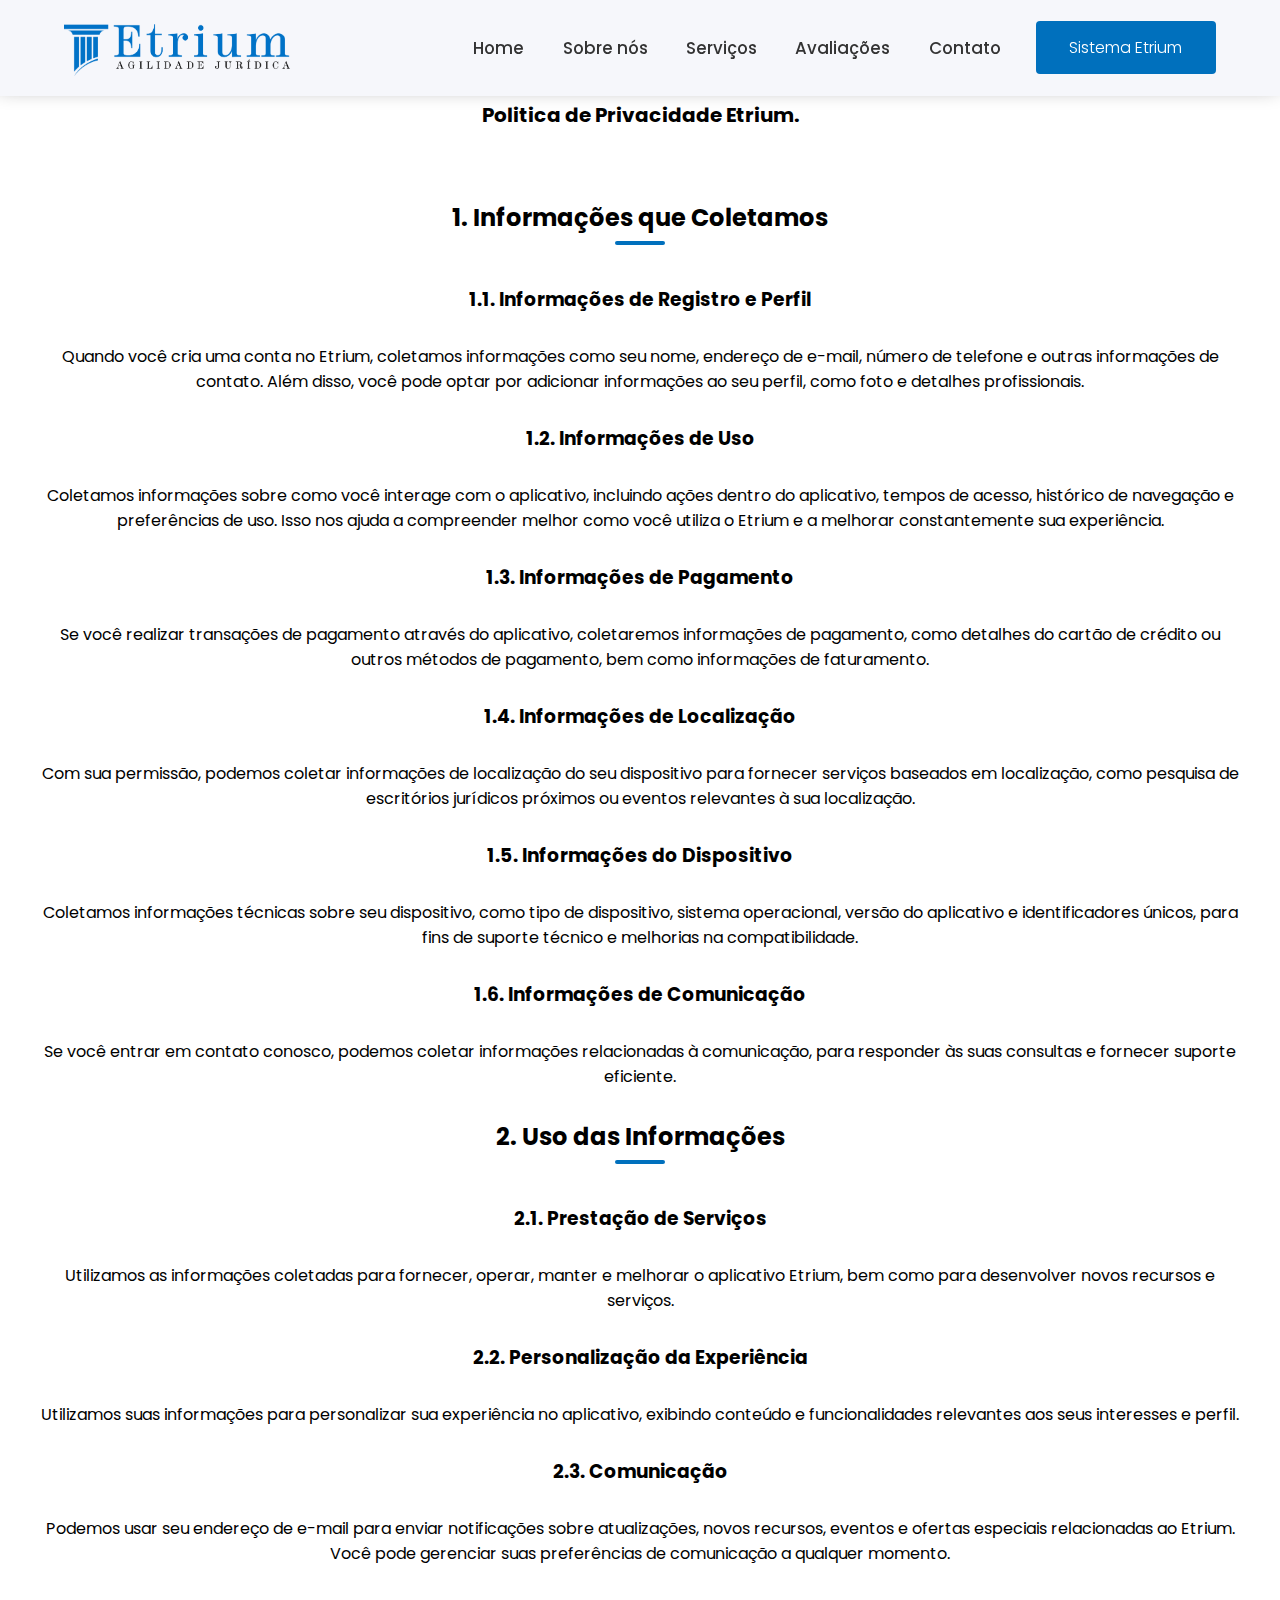
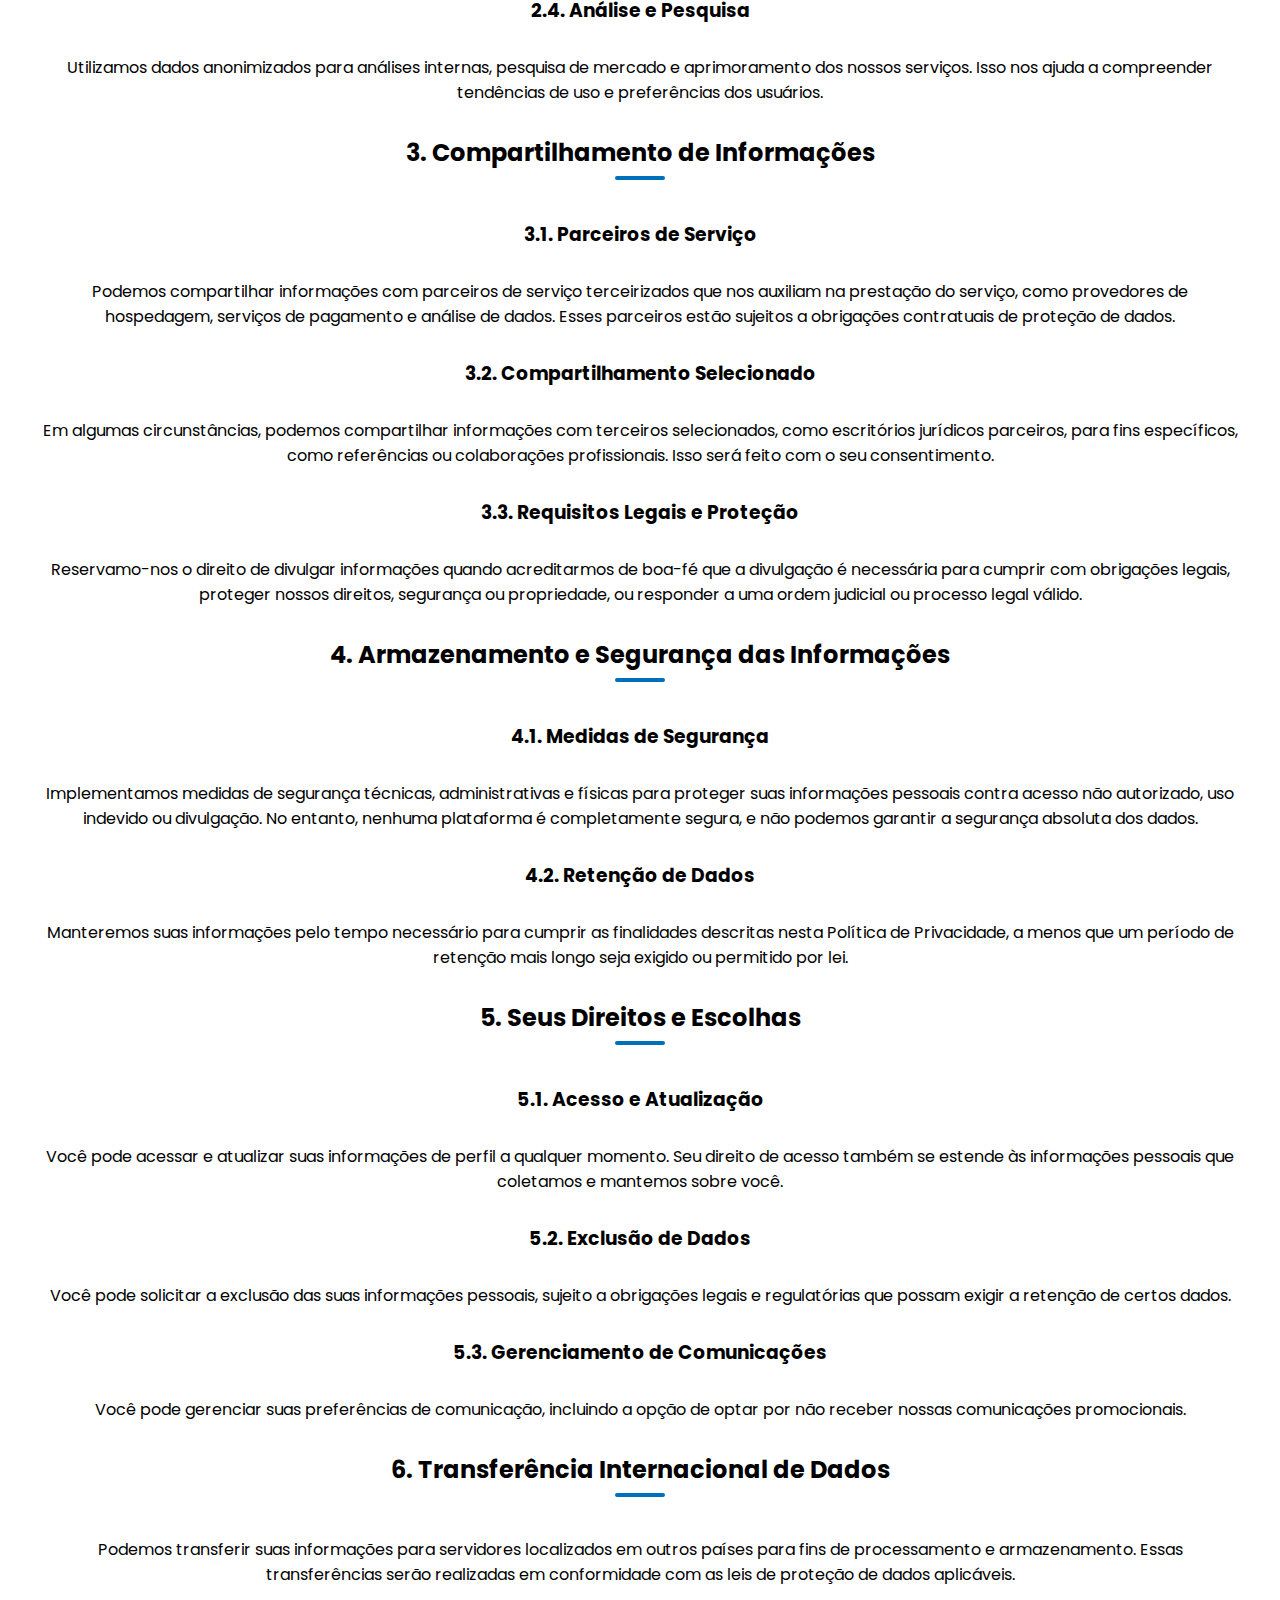
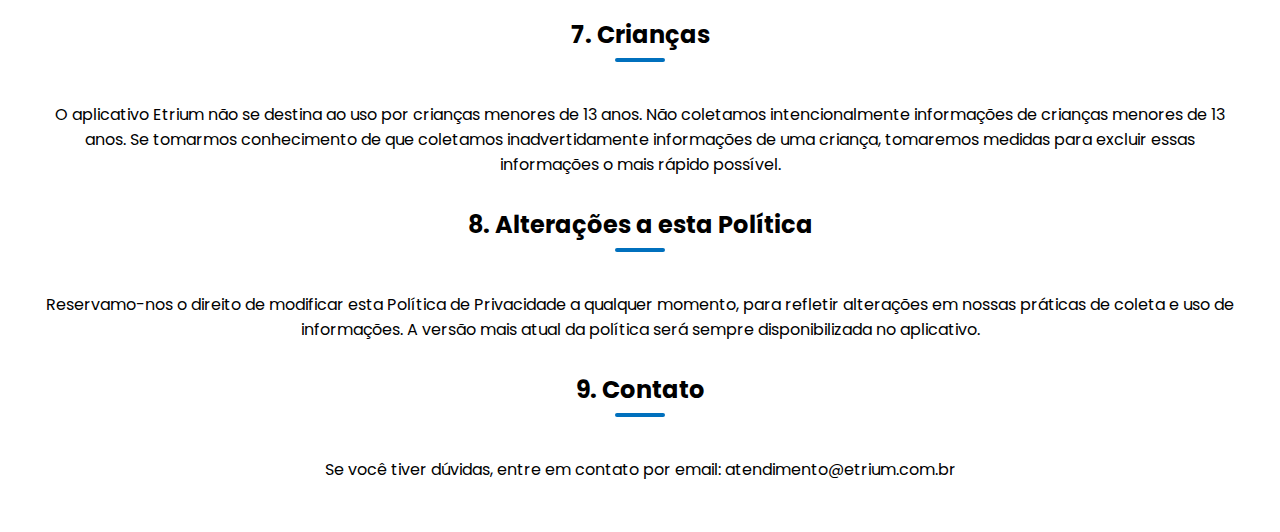
<file: termo.html>
<!DOCTYPE html>
<html lang="en">
<head>
    <meta charset="UTF-8">
    <meta name="viewport" content="width=device-width, initial-scale=1.0">
    <link rel="stylesheet" href="./css/style.css">

    <title>Document</title>
</head>



<body>
    <main>
        <nav>
            <div class="container">
             <a href="#">  
             <div class="logo">
                    <img src="./img/etrium logo pronta.png" alt="">
                </div>
             </a> 
             
             <div class="links">
                 <div class="mobile-menu">
                     <div class="line1"></div>
                     <div class="line2"></div>
                     <div class="line3"></div>
                 </div>
                 <ul class="nav-list">
                     <li>
                         <a href="#Home">Home</a>
                     </li>
                     <li>
                         <a href="#Sobre nós">Sobre nós</a>
                     </li>
                     <li>
                         <a href="#Serviços">Serviços</a>
                     </li>
                     <li>
                         <a href="#Avaliações">Avaliações</a>
                     </li>
                     <li>
                         <a href="#Contato">Contato</a>
                     </li>
                     <li>
                         <a target="_blank" href="https://app.etrium.com.br/#/" class="active">Sistema Etrium</a>
                     </li>
                 </ul>
             </div>
         </div>
        </nav>

        <div class="termodiv">

            <span>Politica de Privacidade Etrium.</span>

            <div class="termoderesponsabilidade">
            <h2>1. Informações que Coletamos</h2>

            <h3>1.1. Informações de Registro e Perfil</h3>
            <p>Quando você cria uma conta no Etrium, coletamos informações como seu nome, endereço de e-mail, número de telefone e outras informações de contato. Além disso, você pode optar por adicionar informações ao seu perfil, como foto e detalhes profissionais.</p>

            <h3>1.2. Informações de Uso</h3>
            <p>Coletamos informações sobre como você interage com o aplicativo, incluindo ações dentro do aplicativo, tempos de acesso, histórico de navegação e preferências de uso. Isso nos ajuda a compreender melhor como você utiliza o Etrium e a melhorar constantemente sua experiência.</p>

            <h3>1.3. Informações de Pagamento</h3>
            <p>Se você realizar transações de pagamento através do aplicativo, coletaremos informações de pagamento, como detalhes do cartão de crédito ou outros métodos de pagamento, bem como informações de faturamento.</p>

            <h3>1.4. Informações de Localização</h3>
            <p>Com sua permissão, podemos coletar informações de localização do seu dispositivo para fornecer serviços baseados em localização, como pesquisa de escritórios jurídicos próximos ou eventos relevantes à sua localização.</p>

            <h3>1.5. Informações do Dispositivo</h3>
            <p>Coletamos informações técnicas sobre seu dispositivo, como tipo de dispositivo, sistema operacional, versão do aplicativo e identificadores únicos, para fins de suporte técnico e melhorias na compatibilidade.</p>

            <h3>1.6. Informações de Comunicação</h3>
            <p>Se você entrar em contato conosco, podemos coletar informações relacionadas à comunicação, para responder às suas consultas e fornecer suporte eficiente.</p>

            <h2>2. Uso das Informações</h2>

            <h3>2.1. Prestação de Serviços</h3>
            <p>Utilizamos as informações coletadas para fornecer, operar, manter e melhorar o aplicativo Etrium, bem como para desenvolver novos recursos e serviços.</p>

            <h3>2.2. Personalização da Experiência</h3>
            <p>Utilizamos suas informações para personalizar sua experiência no aplicativo, exibindo conteúdo e funcionalidades relevantes aos seus interesses e perfil.</p>

            <h3>2.3. Comunicação</h3>
            <p>Podemos usar seu endereço de e-mail para enviar notificações sobre atualizações, novos recursos, eventos e ofertas especiais relacionadas ao Etrium. Você pode gerenciar suas preferências de comunicação a qualquer momento.</p>

            <h3>2.4. Análise e Pesquisa</h3>
            <p>Utilizamos dados anonimizados para análises internas, pesquisa de mercado e aprimoramento dos nossos serviços. Isso nos ajuda a compreender tendências de uso e preferências dos usuários.</p>

            <h2>3. Compartilhamento de Informações</h2>

            <h3>3.1. Parceiros de Serviço</h3>
            <p>Podemos compartilhar informações com parceiros de serviço terceirizados que nos auxiliam na prestação do serviço, como provedores de hospedagem, serviços de pagamento e análise de dados. Esses parceiros estão sujeitos a obrigações contratuais de proteção de dados.</p>

            <h3>3.2. Compartilhamento Selecionado</h3>
            <p>Em algumas circunstâncias, podemos compartilhar informações com terceiros selecionados, como escritórios jurídicos parceiros, para fins específicos, como referências ou colaborações profissionais. Isso será feito com o seu consentimento.</p>

            <h3>3.3. Requisitos Legais e Proteção</h3>
            <p>Reservamo-nos o direito de divulgar informações quando acreditarmos de boa-fé que a divulgação é necessária para cumprir com obrigações legais, proteger nossos direitos, segurança ou propriedade, ou responder a uma ordem judicial ou processo legal válido.</p>

            <h2>4. Armazenamento e Segurança das Informações</h2>

            <h3>4.1. Medidas de Segurança</h3>
            <p>Implementamos medidas de segurança técnicas, administrativas e físicas para proteger suas informações pessoais contra acesso não autorizado, uso indevido ou divulgação. No entanto, nenhuma plataforma é completamente segura, e não podemos garantir a segurança absoluta dos dados.</p>

            <h3>4.2. Retenção de Dados</h3>
            <p>Manteremos suas informações pelo tempo necessário para cumprir as finalidades descritas nesta Política de Privacidade, a menos que um período de retenção mais longo seja exigido ou permitido por lei.</p>

            <h2>5. Seus Direitos e Escolhas</h2>

            <h3>5.1. Acesso e Atualização</h3>
            <p>Você pode acessar e atualizar suas informações de perfil a qualquer momento. Seu direito de acesso também se estende às informações pessoais que coletamos e mantemos sobre você.</p>

            <h3>5.2. Exclusão de Dados</h3>
            <p>Você pode solicitar a exclusão das suas informações pessoais, sujeito a obrigações legais e regulatórias que possam exigir a retenção de certos dados.</p>

            <h3>5.3. Gerenciamento de Comunicações</h3>
            <p>Você pode gerenciar suas preferências de comunicação, incluindo a opção de optar por não receber nossas comunicações promocionais.</p>

            <h2>6. Transferência Internacional de Dados</h2>
            <p>Podemos transferir suas informações para servidores localizados em outros países para fins de processamento e armazenamento. Essas transferências serão realizadas em conformidade com as leis de proteção de dados aplicáveis.</p>

            <h2>7. Crianças</h2>
            <p>O aplicativo Etrium não se destina ao uso por crianças menores de 13 anos. Não coletamos intencionalmente informações de crianças menores de 13 anos. Se tomarmos conhecimento de que coletamos inadvertidamente informações de uma criança, tomaremos medidas para excluir essas informações o mais rápido possível.</p>

            <h2>8. Alterações a esta Política</h2>
            <p>Reservamo-nos o direito de modificar esta Política de Privacidade a qualquer momento, para refletir alterações em nossas práticas de coleta e uso de informações. A versão mais atual da política será sempre disponibilizada no aplicativo.</p>

            <h2>9. Contato</h2>
            <p>Se você tiver dúvidas, entre em contato por email: atendimento@etrium.com.br</p>
        </div>
        </div>

    </main>
</body>
</html>
</file>
<file: css/style.css>
@import url('https://fonts.googleapis.com/css2?family=Poppins:wght@100;200;300;400;500;600;700;800;900&display=swap');

:root{
    --background-color: #f6f7fb;
    --dark-one: #333;
    --main-color: #0070bd;
    --second-color: #0266a8;
    --dark-two: #7a7a7a;
    --light-one: #fff;
    --light-two: #f9fafb;
    --light-three: #f6f7fb;
}

/* general styler */

*, 
*::before,
*::after{
    margin: 0;
    padding: 0;
    box-sizing: border-box;

}

body, button, input, textarea{
    font-family: 'Poppins', sans-serif;

}

html{
    scroll-behavior: smooth;
}

a{
    text-decoration: none;

}

ul{
    list-style: none;
    
}

img{
    width: 100%;
}

.container{
    position: relative;
    z-index: 5;
    max-width: 92rem;
    margin: 0 auto;
    padding: 0 4rem;
}

.grid-2{
    display: grid;
    grid-template-columns: repeat(2, 1fr);
    align-items: center;
    justify-content: center;
}
.text{
    font-size: 1.25rem;
    color: var(--dark-two);
    line-height: 1.6;
}

.column-1{
    margin-right: 3.5rem;
}

.column-2{
    margin-left: 4.8rem;
}

.image{
    display: flex;
    align-items: center;
    justify-content: center;
}

.section-header{
    text-align: center;
    margin-bottom: 5.5rem;
    background-color: aliceblue;
}

.tittle{
    position: relative;
    display: inline-block;
    padding-bottom: 1rem;
    line-height: 1;
    font-size: 2.8rem;
    margin-bottom: .6rem;
}

.tittle:before{
    content: attr(data-title);
    display: block;
    margin-bottom: .4rem;
    color: var(--main-color);
    font-size: 1.15rem;
    font-weight: 500;
    text-transform: uppercase;
    letter-spacing: 3px;
}

.tittle:after{
    content: "";
    position: absolute;
    width: 90px;
    height: 5px;
    border-radius: 3px;
    background-color: var(--main-color);
    transform: translateX(-50%);
    left: 50%;
    bottom: 0;
}
.section-header.text{
    max-width: 600px;
    margin: 0 auto;

}

.section{
    padding: 7rem 0;
    background-color: aliceblue;
}

.tittle-sm{
    color: var(--dark-one);
    font-weight: 600;
    font-size: 1.6rem;
}

.section-header2{
    text-align: center;
    margin-bottom: 10.8rem;
}

.section-header2.text{
    max-width: 600px;
    margin: 0 auto;
}


/* end general styler */

/* header */

header{
    width: 100%;
    background-color: var(--light-three);
    overflow: hidden;
    
}

nav{
    width: 100%;
    z-index: 50;
    position: fixed;
    background-color: var(--background-color);
    box-shadow: -2px -10px 20px 0px grey;
}

nav .container{
    display: flex;
    justify-content: space-between;
    height: 6rem;
    align-items: center;
}

.logo{
    width: 230px;
    display: flex;
    align-items: center;
    
}

.links ul{
    display: flex;
}

.links a{
    display: inline-block;
    padding: .9rem 1.2rem;
    color: var(--dark-one);
    font-size: 1.05rem;
    font-weight: 500;
}

.links a:hover{
    color: var(--main-color);
}


.links a.active{
    background-color: var(--main-color);
    color: var(--light-one);
    border-radius: 4px;
    font-size: 1rem;
    padding: 0.9rem 2.1rem;
    margin-left: 1rem;
    font-weight: 300;
}

.links a.active:hover{
    color: var(--light-one);
    background-color: var(--second-color);
}

.header-content .container.grid-2{

    min-height: calc(100vh - -8rem);
    text-align: left;
    padding-bottom: 2.5rem;
}


.header-tittle{
    font-size: 50px;
    line-height: 1;
    color: var(--main-color);
}

.header-content .text{
    margin: 2.15rem 0;
}

.btn{
    display: inline-block;
    padding: 0.35rem 1rem;
    background-color: var(--main-color);
    color: var(--light-one);
    border-radius: 4px;
    font-size: 16px;
    text-transform: uppercase;
    font-weight: 200;
    transition: .3s;
}

.btn:hover{
    background-color: #024877;
}



.header-content .image .img-element{
    max-width: 750px;

}








/* End headerr */

/* Seriveces */

.cards{
    display: flex;
    justify-content: space-around;
    flex-wrap: wrap;
    width: 100%;
}

.card-wrap{
    margin: 1.7rem .8rem;
}

.card{
    position: relative;
    width: 100%;
    max-width: 390px;
    min-height: 520px;
    background-color: var(--light-three);
    display: flex;
    align-items: center;
    justify-content: center;
    text-align: center;
    padding: 3rem 2rem;
    overflow: hidden;
    transition: .3s;
}

.card:before{
    content: attr(data-card);
    position: absolute;
    top: -15px;
    right: -15px;
    font-size: 6rem;
    font-weight: 800;
    line-height: 1;
    color: var(--main-color);
    opacity: 0.035;

}

.card:after{
    content: "";
    position: absolute;
    width: 100%;
    height: 0px;
    bottom: 0;
    left: 0;
    background-color: var(--main-color);
    transition: 0.3s;
}

.card:hover{
    transform: translateY(-15px);
}

.card:hover:after{
    height: 8px;

}

.icon{
    width: 55px;
    margin-bottom: 1.7rem;
    
}

.card .tittle-sm{
    line-height: 0.8;
}

.card .text{
    font-size: 1.15rem;
    margin: 1.8rem 0;
}

.btn.small{
    padding: 0.7rem 1.8rem;
    font-size: 1rem;
}


  /* end Abot*/

  /* Services */

  .service{
    position: relative;
    width: 100%;
    min-height: 1100px;
    background-color: aliceblue;
  }

  .background-bg{
    position: absolute;
    width: 100%;
    height: 178px;
    top: 88px;
    left: 0;
    background-color: var(--main-color);
  }

.service .tittle, 
.service .tittle:before{
    color: var(--light-one);
}

.service .tittle:after{
    background-color: var(--light-one);
}

.service .text{
    color: var(--light-one);
}

.services-card h1{
    text-align: center;
    padding-top: 10%;
    margin-bottom: 60px;
    font-weight: 600;
    position: relative;
}

.row{
    display: grid;
    grid-template-columns: repeat(auto-fit, minmax(250px, 1fr));
    grid-gap: 60px;
}

.services-card{
    text-align: center;
    padding: 25px 10px;
    border-radius: 5px;
    font-size: 14px;
    cursor: pointer;
    background: transparent;
    transition: transform 0.5s, background 0.5s;
}

.services-card i{
    font-size: 40px;
    margin-bottom: 10px;
    color: var(--main-color);
}

.services-card h2{
    font-weight: 600;
    margin-bottom: 8px;
}

.services-card:hover{
    background: var(--main-color);
    color: #fff;
    transform: scale(1.05);
}

.services-card:hover i{
    color: var(--light-one);
}
  /* end Services */

  /* testi */
.testimonials{
    min-height: 1100px;
    background-color: var(--light-two);
    

}

.testi-content{
    margin-top: 6rem;
}

.reviews{
    overflow: hidden;
}

.review{
    position: relative;
    padding: 2rem 1.5rem;
}

.quote{
    position: absolute;
    top: 0;
    left: 0;
    color: var(--main-color);
    opacity: 0.04;
    font-size: 8rem;
}

.rate{
    display: flex;
    font-size: 1.4rem;
    color: #ebc000;
    margin-bottom: 1.5rem;
}

.rate i{
 margin-right: .3rem;
}

.review-text{
    font-size: 1.35rem;
    font-weight: 300;
    color: #444;
    line-height: 1.7;
}

.review-info{
    margin-top: 2rem;
}

.review-name{
    font-size: 1.3rem;
    font-weight: 700;
    color: var(--dark-one);
}

.revire-job{
    font-size: 1.15rem;
    font-weight: 330;
    color: rgb(75, 75, 75);
}

.review-nav{
    bottom: 14.2rem;
    top: initial;
    font-size: 1.8rem;
    color: var(--main-color);
}

.swiper-button-prev:after, .swiper-button-next:after{
    display: none;
}

.swiper-button-next{
    right: 50.5rem;
    left: initial;
}

.swiper-button-prev{
    right: 53.5rem;
    left: initial;
}


  /* end testi */

  /* contact */

  .contact-box{
      display: grid;
      grid-template-columns: repeat(2, 1fr);
      justify-content: center;
      align-items: center;
      text-align: center;
      background-color: #fff;

  }


  .right{
      padding: 25px 40px;
  }

  h2{
    position: relative;
    padding-bottom: 10px;
    margin-bottom: 10px;
  }

  h2:after{
    content: '';
    position: absolute;  
    left: 50%;
    bottom: 0;
    transform: translateX(-50%);
    height: 4px;
    width: 50px;
    border-radius: 2px;
    background-color: var(--main-color);

  }

  .field{
      width: 100%;
      padding: 0.5rem 1rem;
      outline: none;
      border: 2px solid rgba(0, 0, 0, 0);
      background-color: rgba(230, 230, 230, 0.6);
      font-size: 1.1rem;
      margin-bottom: 22px;
      transition: .3s;
      resize: none;
  }

  .field:hover{
      background-color: rgba(0, 0, 0, 0.1);
  }

  .field:focus{
      background-color: #fff;
      border: 2px solid rgba(30, 85, 250, 0.47);

  }

  .area{
      min-height: 150px;

  }

  .btn-contact{
      width: 100%;
      padding: 0.5rem 1rem;
      font-size: 1.1rem;
      background-color: var(--main-color);
      cursor: pointer;
      border: none;
      color: #fff;
  }

  .btn-contact:hover{
      background-color: var(--second-color);

  }

  .thanks{
      text-align: center;
      display: flex;
      justify-content: center;
      min-height: 100vh;
      align-items: center;
      color: white;
  }

  ::-webkit-scrollbar-track{
      background-color: var(--main-color);
  }

  ::-webkit-scrollbar{
      width: 8px;
      background: var(--main-color);
  }

  ::-webkit-scrollbar-thumb{
      background-color: #f6f7fb;
      border-radius: 2px;
  }

  .a-wpp{
      width: 100%;
      border: none;
      color: var(--main-color);
      border-radius: 3px;
      transition: ease-out 0.3s;


  }

  .a-wpp:hover{
      width: 100px;
      font-size: 1.03rem;
    cursor: pointer;
    border: none;
    color: var(--second-color);
    border-radius: 3px;
    transition: 1.3s;
  }

  footer{
      background-color: var(--main-color);
      height: auto;
      width: 100%;
    color: white;
  }

  .footer-content{
      display: flex;
      justify-content: center;
      align-items: center;
      flex-direction: column;
      text-align: center;
  }

  .footer-content h3{
      font-size: 1.8rem;
      font-weight: 400;
      text-transform: capitalize;
      line-height: 3rem;
  }

  .footer-content p{
      max-width: 500px;
      margin: 10px auto;
      line-height: 28px;
      font-size: 14px;
  }

  .sociais{
      list-style: none;
      display: flex;
      align-items: center;
      justify-content: center;
      margin: 1rem 0 1rem 0;
  }



  .sociais li{
      margin: 0 10px;
  }
  
  .sociais a{
      text-decoration: none;
      color: white;
  }

  .sociais a i{
      font-size: 1.1rem;
      transition: color .5 ease;
      
  }

  .sociais a:hover i{
      color: var(--light-three);
      transition: 0.2s;
      
  }

  .footer-bottom{
      background: var(--second-color);
      width: 100%;
      padding: 20px;
      text-align: center;
      
  }

  .footer-bottom p{
      font-size: 14px;
      word-spacing: 2px;
      text-transform: capitalize;
  }

  .footer-bottom span{
      text-transform: uppercase;
      opacity: .4;
      font-weight: 200;
  }

  .section-header{
      visibility: hidden;
  }

  .section-header2{
      visibility: hidden;
  }

  .cards-services{
      visibility: hidden;
  }

  .cards{
      visibility: hidden;
  }

  .swiper-wrapper{
      visibility: hidden;
  }

  .img-element{
      visibility: hidden;
  }

  .column-1{
      visibility: hidden;
  }

  .contact-box{
      visibility: hidden;
  }
 
  .mobile-menu{
      cursor: pointer;
      display: none;
  }

.mobile-menu div{
    width: 32px;
    height: 2px;
    background: var(--main-color);
    margin: 8px;
    transition: 0.3s;
}

.termo{
    font-size: 13px;
    display: flex;
    justify-content: center;
    align-items: center;
    margin-bottom: 25px;
    color: white;

}

.termoderesponsabilidade {
    width: 1200px; /* Limita a largura do texto */
    text-align: justify;
    justify-content: center;
    gap: 30px;
    display: flex;
    flex-direction: column;
    padding-top: 50px;
    padding-bottom: 50px;


}

.termoderesponsabilidade h1, h2, h3, p{
    display: flex;
    justify-content: center;
    align-items: center;
    text-align: center;
    

}

.termodiv{ 
    justify-content: center;
    align-items: center;
    display: flex;
    flex-direction: column;
    padding-top: 100px;
}

.termodiv span{
    font-size: 20px;
    font-weight: bold;
    margin-bottom: 20px;

}

@media (max-width: 1496px){
    .column-2 {
        max-width: 400px;
        margin-bottom: 170px;
    }
    
}

@media (max-width: 1378px){
    .review-nav swiper-button-prev i{
        display: none;
    }
}

@media (max-width: 999px){
    
    .nav-list{
        position: absolute;
        top: 8vh;
        right: 0;
        width: 100vw;
        height: 92vh;
        background-color: var(--background-color);
        flex-direction: column;
        align-items: center;
        justify-content: space-around;
        transform: translateX(100%);
        transition: transform 0.3s ease-in;
 
    }

    .nav-list li{
        margin-left: 0;
        opacity: 0;
    }

    .mobile-menu{
        display: block;
    }

    .nav-list.ativar{
        transform: translateX(0);
    }

    @keyframes navLinkFade{
        from{
            opacity: 0;
            transform: translateX(50px);
        }
        to{
            opacity: 1;
            transform: translateX(0);
        }
    }

    .mobile-menu.ativar .line1{
        transform: rotate(-45deg) translate(-8px, 8px);
    }

    .mobile-menu.ativar .line2{
        opacity: 0;
    }

    .mobile-menu.ativar .line3{
        transform: rotate(45deg) translate(-5px, -7px);
    }
    

}

@media (max-width: 950px){
    html{
        font-size: 75%;
    }
    .background-bg{
        top: 55px;
    }

}

@media screen and (max-width: 600px){
    
    .grid-2{
        grid-template-columns: 1fr !important;
    }

    .column-1{
        margin-right: 0;
        margin-bottom: 10rem;

    }

    .column-1{
        margin-left: 0;
        margin-top: 15px;
        text-align: center;
        justify-content: center;
    }
    
    .column-2 {
        max-width: 400px;
        margin-bottom: 170px;
    }

    .header-content{
        margin-top: 10rem;
    }

    .header-tittle{
        font-size: 2.3rem;

    }


    header .column-1{
        max-width: 550px;
        margin: 0 auto;
    }
    


}

@media (max-width: 400px){
    .header-content .image{
        max-width: 400px;
    }
}


@media screen and (max-width:880px){
    .contact-box{
        grid-template-columns: 1fr;
    }

    .left{
        height: 220px;
    }
}

@media screen and (max-width: 414px) {
    .grid-2{
        grid-template-columns: 1fr !important;
    }

    .column-1{
        margin-right: 0;
        margin-bottom: 4rem;

    }

    .column-1{
        margin-left: 0;
        margin-top: 15px;
        text-align: center;
        justify-content: center;
    }
    
    .column-2 {
        width: 300px;
        margin-bottom: 50%;
        margin-right: 50px;
        align-items: center;
        justify-content: center;
    }

    .header-content{
        margin-top: 10rem;
    }

    .header-tittle{
        font-size: 2.3rem;

    }


    header .column-1{
        max-width: 550px;
        margin: 0 auto;
    }

    .background-bg{
        top: 55px;
    }
}

@media screen and (max-width: 390px){
    .grid-2{
        grid-template-columns: 1fr !important;
    }

    .column-1{
        margin-right: 0;
        margin-bottom: 10rem;

    }

    .column-1{
        margin-left: 0;
        margin-top: 15px;
        text-align: center;
        justify-content: center;
    }
    
    .column-2 {
        max-width: 400px;
        margin-bottom: 170px;
    }

    .header-content{
        margin-top: 10rem;
    }

    .header-tittle{
        font-size: 2.3rem;

    }


    header .column-1{
        max-width: 360px;
        margin: 0 auto;
    }
}
</file>
